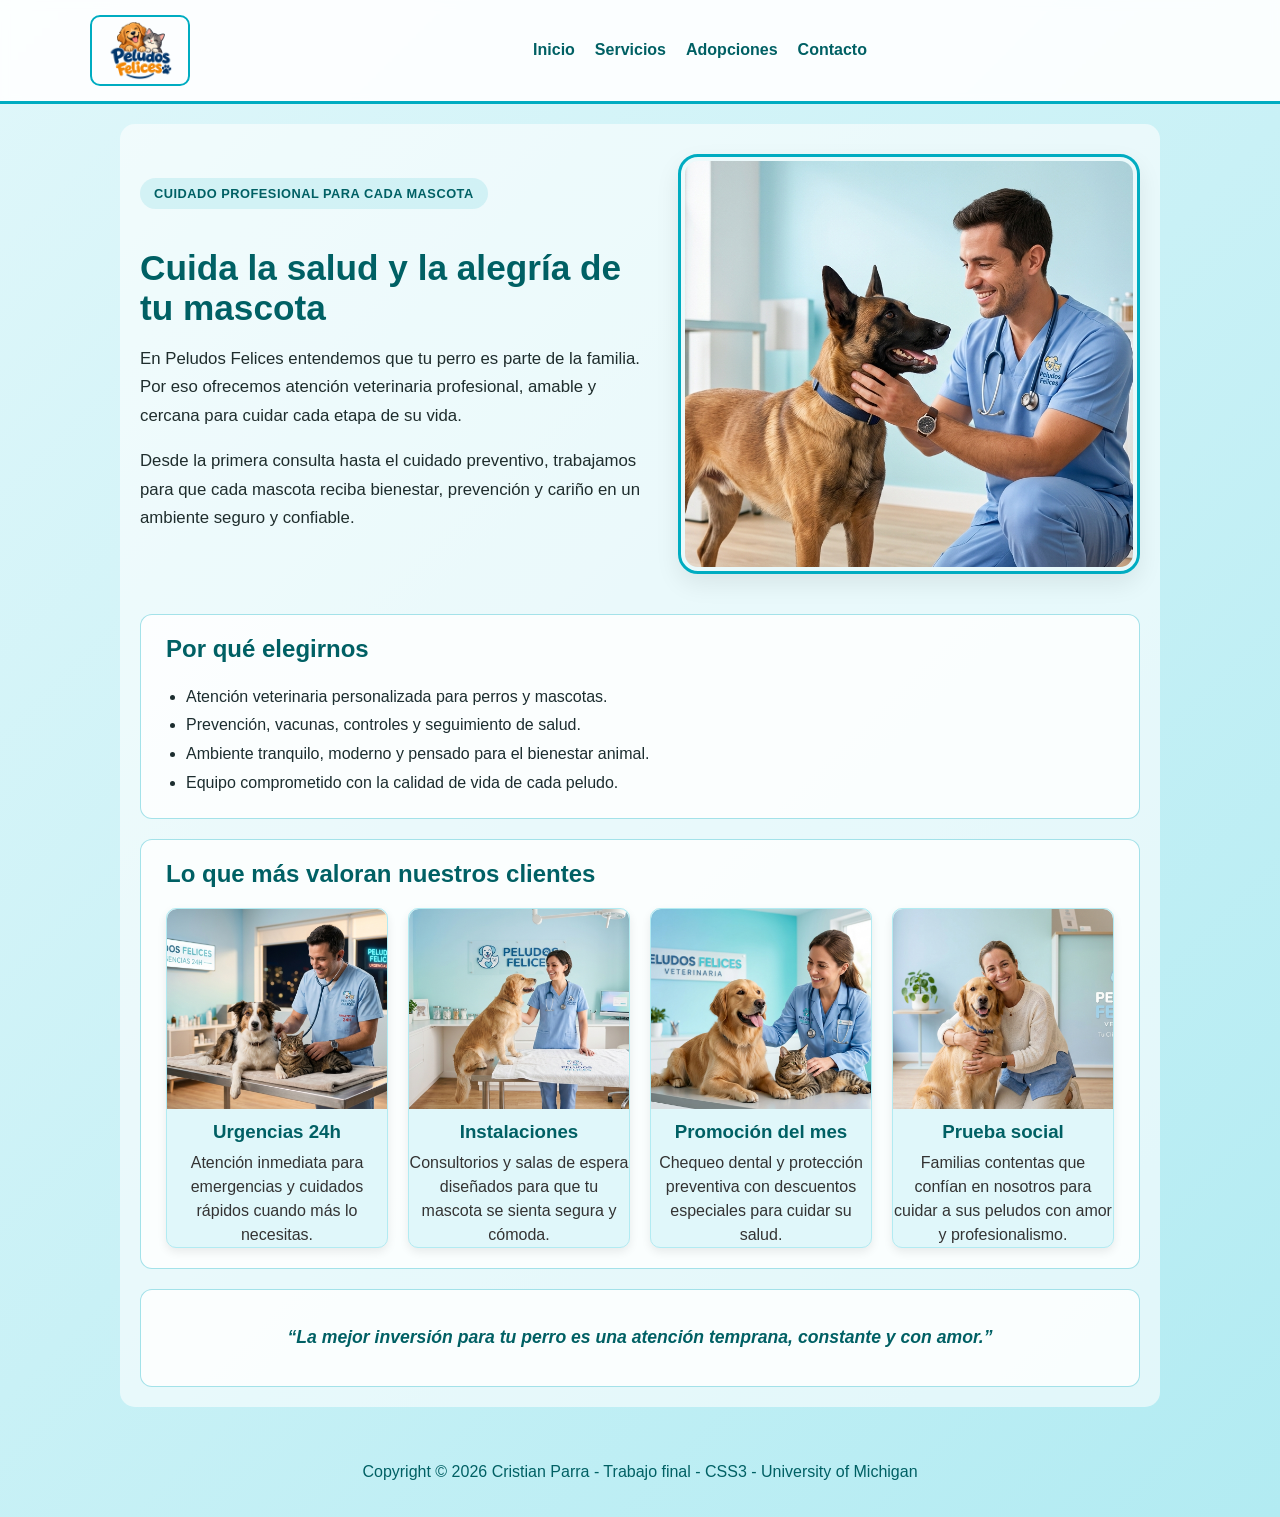
<file: index.html>
<!DOCTYPE html>
<html lang="es">
<head>
    <link rel="icon" type="image/x-icon" href="images/peludos_felices.ico">
    <meta charset="UTF-8">
    <title>Veterinaria - Título de la página</title>
    <link rel="stylesheet" href="css/style.css">
</head>
<body>
    <header>
        <a href="#contenido-principal" class="skip-link">Contenido principal</a>
    <nav>
        <!-- Aquí pondremos tu logo cuando lo subas a la carpeta images -->
        <a href="index.html" aria-label="Ir a la página de inicio">
            <img class="logo" src="images/logo.png" alt="" aria-hidden="true">
        </a>
        
        <ul>
            <li><a href="index.html">Inicio</a></li>
            <li><a href="servicios.html">Servicios</a></li>
            <li><a href="adopciones.html">Adopciones</a></li>
            <li><a href="contacto.html">Contacto</a></li>
        </ul>
    </nav>
</header>

    <main id="contenido-principal">
        <section class="hero hero-landing">
            <div class="hero-texto">
                <span class="eyebrow">Cuidado profesional para cada mascota</span>
                <h1>Cuida la salud y la alegría de tu mascota</h1>
                <p>En Peludos Felices entendemos que tu perro es parte de la familia. Por eso ofrecemos atención veterinaria profesional, amable y cercana para cuidar cada etapa de su vida.</p>
                <p>Desde la primera consulta hasta el cuidado preventivo, trabajamos para que cada mascota reciba bienestar, prevención y cariño en un ambiente seguro y confiable.</p>
            </div>
            <div class="hero-visual">
                <img src="images/Inicio/Imagen1.jpg" alt="Veterinario sonriendo mientras acaricia a un perro">
            </div>
        </section>

        <section class="bloque-info">
            <h2>Por qué elegirnos</h2>
            <ul>
                <li>Atención veterinaria personalizada para perros y mascotas.</li>
                <li>Prevención, vacunas, controles y seguimiento de salud.</li>
                <li>Ambiente tranquilo, moderno y pensado para el bienestar animal.</li>
                <li>Equipo comprometido con la calidad de vida de cada peludo.</li>
            </ul>
        </section>

        <section class="bloque-info">
            <h2>Lo que más valoran nuestros clientes</h2>
            <div class="resumen-servicios">
                <article class="servicio-card">
                    <img src="images/Inicio/Imagen2.jpg" alt="Urgencias veterinarias 24 horas">
                    <h3>Urgencias 24h</h3>
                    <p>Atención inmediata para emergencias y cuidados rápidos cuando más lo necesitas.</p>
                </article>
                <article class="servicio-card">
                    <img src="images/Inicio/Imagen3.jpg" alt="Instalaciones limpias y modernas de la veterinaria">
                    <h3>Instalaciones</h3>
                    <p>Consultorios y salas de espera diseñados para que tu mascota se sienta segura y cómoda.</p>
                </article>
                <article class="servicio-card">
                    <img src="images/Inicio/Imagen4.jpg" alt="Promoción del mes con descuento en vacunas">
                    <h3>Promoción del mes</h3>
                    <p>Chequeo dental y protección preventiva con descuentos especiales para cuidar su salud.</p>
                </article>
                <article class="servicio-card">
                    <img src="images/Inicio/Imagen5.jpg" alt="Cliente feliz con su mascota en la clínica">
                    <h3>Prueba social</h3>
                    <p>Familias contentas que confían en nosotros para cuidar a sus peludos con amor y profesionalismo.</p>
                </article>
            </div>
        </section>

        <section class="bloque-info cita">
            <p>“La mejor inversión para tu perro es una atención temprana, constante y con amor.”</p>
        </section>
    </main>

    <footer>
        <p>Copyright © 2026 Cristian Parra - Trabajo final - CSS3 - University of Michigan</p>
    </footer>
</body>
</html>
</file>
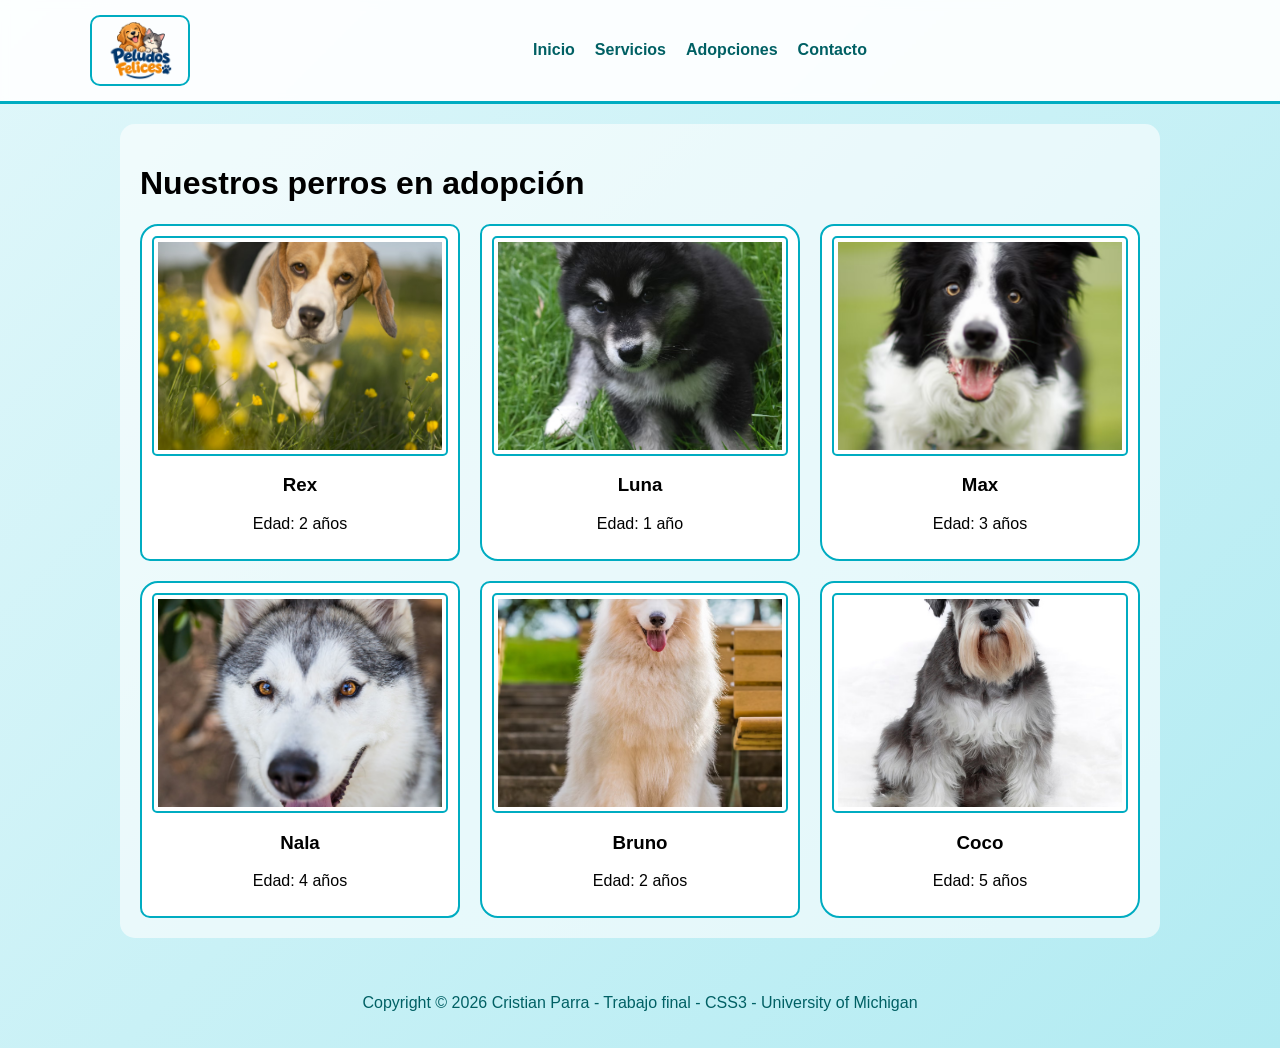
<file: adopciones.html>
<!DOCTYPE html>
<html lang="es">
<head>
    <link rel="icon" type="image/x-icon" href="images/peludos_felices.ico">
    <meta charset="UTF-8">
    <title>Adopciones - Veterinaria Peludos Felices</title>
    <link rel="stylesheet" href="css/style.css">
</head>
<body>
    <header>
        <a href="#contenido-principal" class="skip-link">Contenido principal</a>
        <nav>
            <a href="index.html" aria-label="Ir a la página de inicio">
                <img class="logo" src="images/logo.png" alt="" aria-hidden="true">
            </a>
            <ul>
                <li><a href="index.html">Inicio</a></li>
                <li><a href="servicios.html">Servicios</a></li>
                <li><a href="adopciones.html">Adopciones</a></li>
                <li><a href="contacto.html">Contacto</a></li>
            </ul>
        </nav>
    </header>

    <main id="contenido-principal">
        <h1>Nuestros perros en adopción</h1>
        <div class="grid">
            <article class="tarjeta-mascota">
                <img src="images/Perro1.avif" alt="Perro Rex">
                <h3>Rex</h3>
                <p>Edad: 2 años</p>
            </article>
            <article class="tarjeta-mascota">
                <img src="images/Perro2.avif" alt="Perro Luna">
                <h3>Luna</h3>
                <p>Edad: 1 año</p>
            </article>
            <article class="tarjeta-mascota">
                <img src="images/Perro3.avif" alt="Perro Max">
                <h3>Max</h3>
                <p>Edad: 3 años</p>
            </article>
            <article class="tarjeta-mascota">
                <img src="images/Perro4.avif" alt="Perro Nala">
                <h3>Nala</h3>
                <p>Edad: 4 años</p>
            </article>
            <article class="tarjeta-mascota">
                <img src="images/Perro5.avif" alt="Perro Bruno">
                <h3>Bruno</h3>
                <p>Edad: 2 años</p>
            </article>
            <article class="tarjeta-mascota">
                <img src="images/Perro6.avif" alt="Perro Coco">
                <h3>Coco</h3>
                <p>Edad: 5 años</p>
            </article>
        </div>
    </main>

    <footer>
        <p>Copyright © 2026 Cristian Parra - Trabajo final - CSS3 - University of Michigan</p>
    </footer>
</body>
</html>
</file>
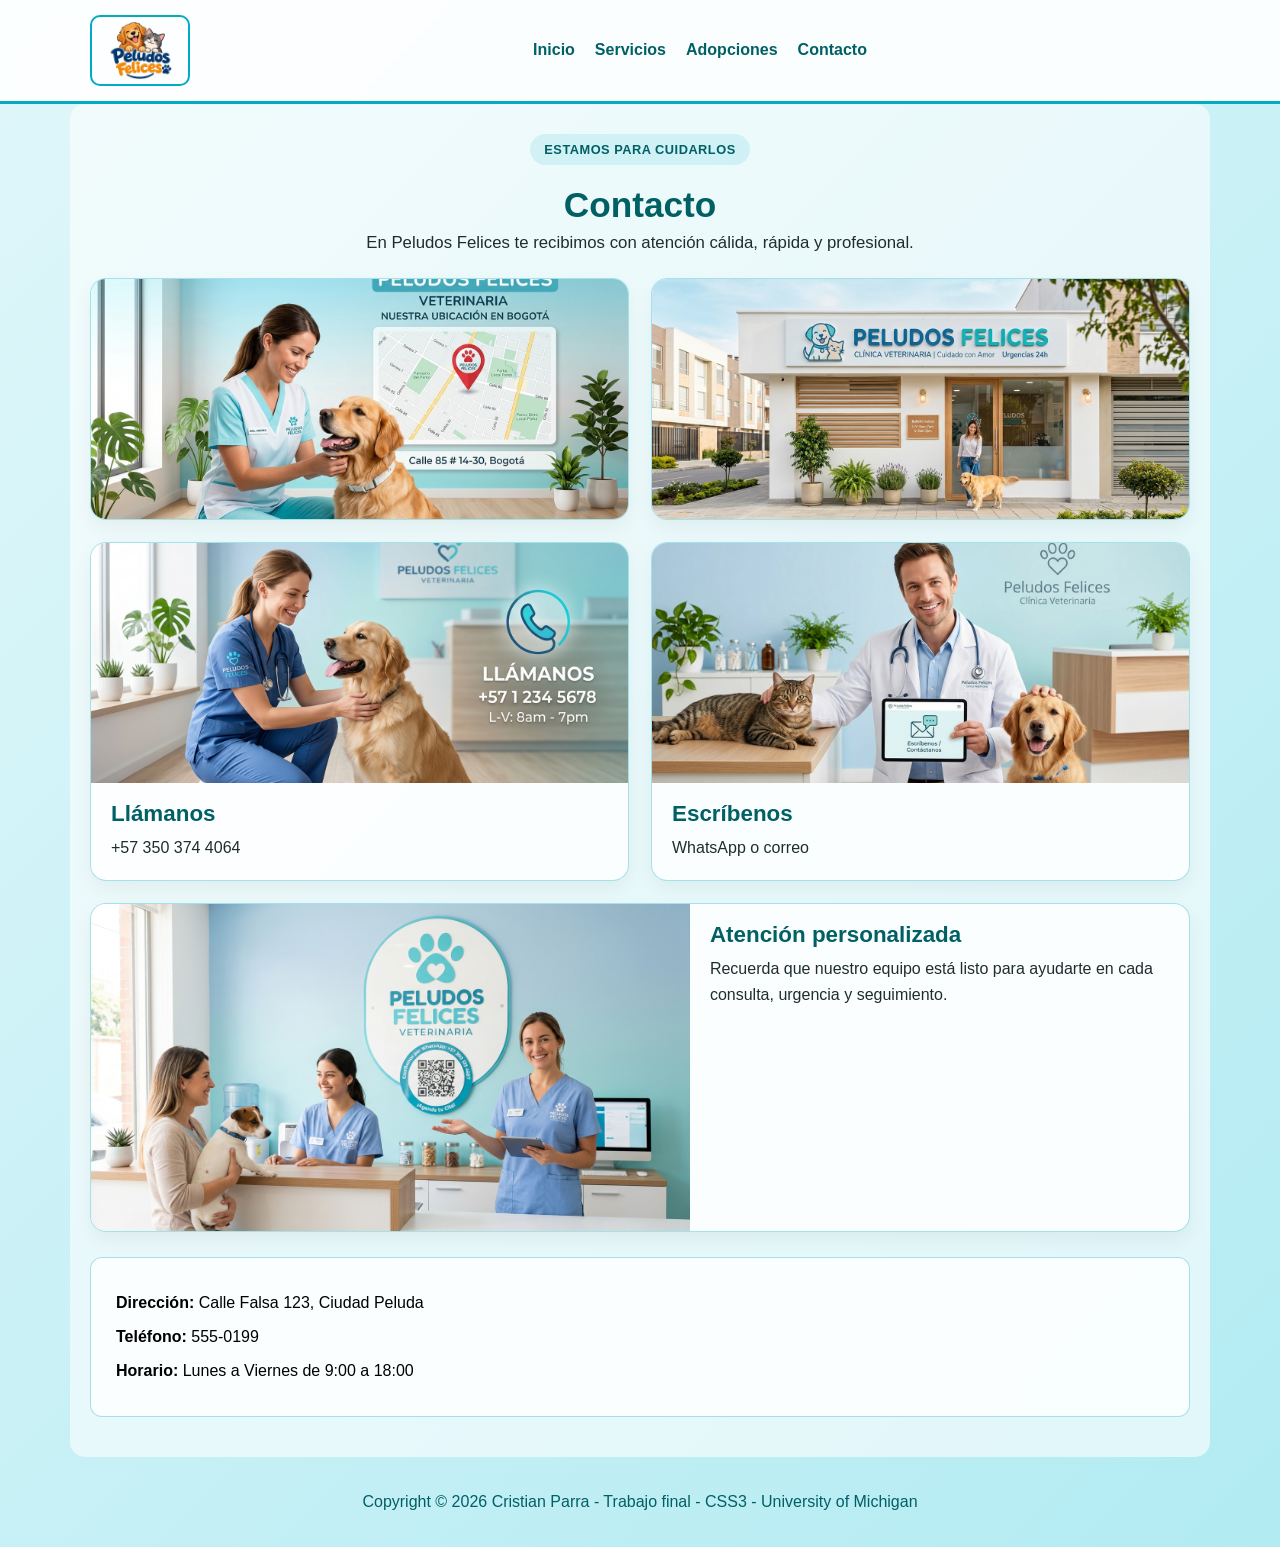
<file: contacto.html>
<!DOCTYPE html>
<html lang="es">
<head>
    <link rel="icon" type="image/x-icon" href="images/peludos_felices.ico">
    <meta charset="UTF-8">
    <title>Contacto - Veterinaria Peludos Felices</title>
    <link rel="stylesheet" href="css/style.css">
</head>
<body>
    <header>
        <a href="#contenido-principal" class="skip-link">Contenido principal</a>
        <nav>
            <a href="index.html" aria-label="Ir a la página de inicio">
                <img class="logo" src="images/logo.png" alt="" aria-hidden="true">
            </a>
            <ul>
                <li><a href="index.html">Inicio</a></li>
                <li><a href="servicios.html">Servicios</a></li>
                <li><a href="adopciones.html">Adopciones</a></li>
                <li><a href="contacto.html">Contacto</a></li>
            </ul>
        </nav>
    </header>

    <main id="contenido-principal" class="contacto-main">
        <section class="contacto-header">
            <span class="eyebrow">Estamos para cuidarlos</span>
            <h1>Contacto</h1>
            <p>En Peludos Felices te recibimos con atención cálida, rápida y profesional.</p>
        </section>

        <section class="contacto-grid">
            <article class="contacto-card contacto-mapa">
                <img src="images/Conctacto/Imagen1.jpg" alt="Mapa de la ubicación de la veterinaria">
            </article>

            <article class="contacto-card contacto-fachada">
                <img src="images/Conctacto/Imagen2.jpg" alt="Fachada del local de la veterinaria">
            </article>

            <article class="contacto-card contacto-acceso">
                <img src="images/Conctacto/Imagen3.jpg" alt="Icono de teléfono para llamar a la veterinaria">
                <div class="contacto-texto">
                    <h2>Llámanos</h2>
                    <p>+57 350 374 4064</p>
                </div>
            </article>

            <article class="contacto-card contacto-acceso">
                <img src="images/Conctacto/Imagen4.jpg" alt="Icono de chat o sobre para escribir a la veterinaria">
                <div class="contacto-texto">
                    <h2>Escríbenos</h2>
                    <p>WhatsApp o correo</p>
                </div>
            </article>

            <article class="contacto-card contacto-equipo">
                <img src="images/Conctacto/Imagen5.jpg" alt="Equipo de recepción o logo de la veterinaria">
                <div class="contacto-texto">
                    <h2>Atención personalizada</h2>
                    <p>Recuerda que nuestro equipo está listo para ayudarte en cada consulta, urgencia y seguimiento.</p>
                </div>
            </article>
        </section>

        <div class="box contacto-info">
            <p><strong>Dirección:</strong> Calle Falsa 123, Ciudad Peluda</p>
            <p><strong>Teléfono:</strong> 555-0199</p>
            <p><strong>Horario:</strong> Lunes a Viernes de 9:00 a 18:00</p>
        </div>
    </main>

    <footer>
        <p>Copyright © 2026 Cristian Parra - Trabajo final - CSS3 - University of Michigan</p>
    </footer>
</body>
</html>
</file>
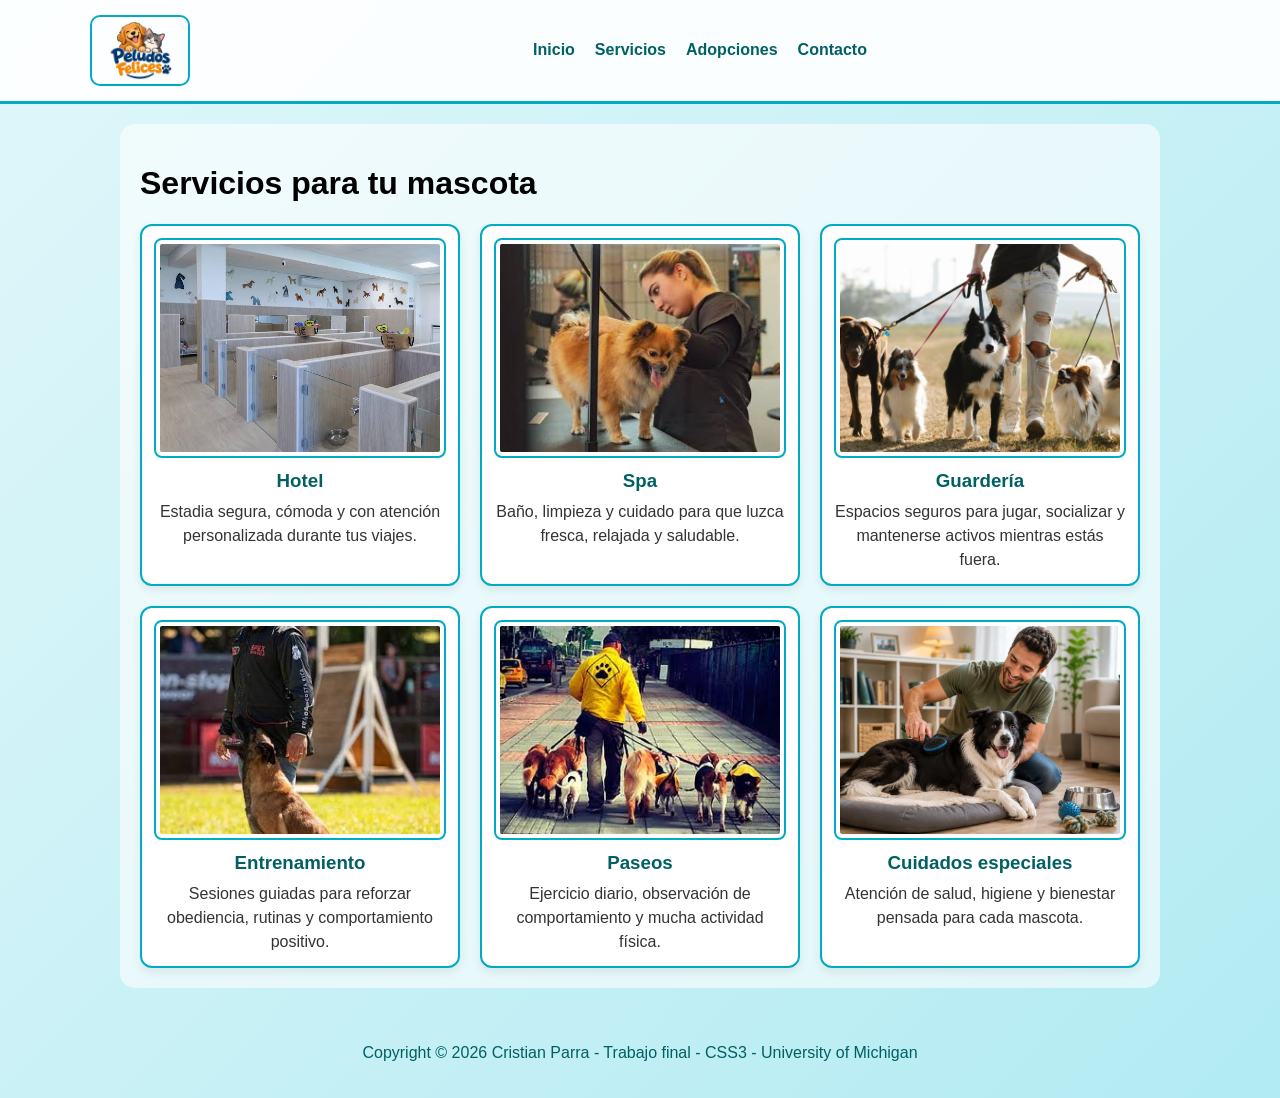
<file: servicios.html>
<!DOCTYPE html>
<html lang="es">
<head>
    <link rel="icon" type="image/x-icon" href="images/peludos_felices.ico">
    <meta charset="UTF-8">
    <title>Servicios - Veterinaria Peludos Felices</title>
    <link rel="stylesheet" href="css/style.css">
</head>
<body>
    <header>
        <a href="#contenido-principal" class="skip-link">Contenido principal</a>
        <nav>
            <a href="index.html" aria-label="Ir a la página de inicio">
                <img class="logo" src="images/logo.png" alt="" aria-hidden="true">
            </a>
            <ul>
                <li><a href="index.html">Inicio</a></li>
                <li><a href="servicios.html">Servicios</a></li>
                <li><a href="adopciones.html">Adopciones</a></li>
                <li><a href="contacto.html">Contacto</a></li>
            </ul>
        </nav>
    </header>

    <main id="contenido-principal">
        <h1>Servicios para tu mascota</h1>
        <div class="servicios-grid">
            <article class="servicio-card">
                <img src="images/Servicio1.jpg" alt="Hotel para perros">
                <h3>Hotel</h3>
                <p>Estadia segura, cómoda y con atención personalizada durante tus viajes.</p>
            </article>
            <article class="servicio-card">
                <img src="images/Servicio2.jpg" alt="Spa para mascotas">
                <h3>Spa</h3>
                <p>Baño, limpieza y cuidado para que luzca fresca, relajada y saludable.</p>
            </article>
            <article class="servicio-card">
                <img src="images/Servicio3.jpg" alt="Guardería para perros">
                <h3>Guardería</h3>
                <p>Espacios seguros para jugar, socializar y mantenerse activos mientras estás fuera.</p>
            </article>
            <article class="servicio-card">
                <img src="images/Servicio4.jpg" alt="Entrenamiento para perros">
                <h3>Entrenamiento</h3>
                <p>Sesiones guiadas para reforzar obediencia, rutinas y comportamiento positivo.</p>
            </article>
            <article class="servicio-card">
                <img src="images/Servicio5.jpg" alt="Paseos para perros">
                <h3>Paseos</h3>
                <p>Ejercicio diario, observación de comportamiento y mucha actividad física.</p>
            </article>
            <article class="servicio-card">
                <img src="images/Servicio6.webp" alt="Cuidado veterinario y grooming">
                <h3>Cuidados especiales</h3>
                <p>Atención de salud, higiene y bienestar pensada para cada mascota.</p>
            </article>
        </div>
    </main>

    <footer>
        <p>Copyright © 2026 Cristian Parra - Trabajo final - CSS3 - University of Michigan</p>
    </footer>
</body>
</html>
</file>
<file: css/style.css>
/* --- Estilos Globales --- */
body {
    font-family: 'Segoe UI', sans-serif;
    margin: 0;
    min-height: 100vh;
    /* Degradado de fondo */
    background: linear-gradient(135deg, #e0f7fa, #b2ebf2);
}

header {
    position: sticky;
    top: 0;
    z-index: 1000;
    background-color: rgba(255, 255, 255, 0.9);
    padding: 15px;
    border-bottom: 3px solid #00acc1;
    backdrop-filter: blur(4px);
}

nav {
    max-width: 1100px;
    margin: 0 auto;
    display: flex;
    align-items: center;
    justify-content: space-between;
    gap: 20px;
}

.logo {
    width: 100px;
    height: auto;
    display: block;
    flex-shrink: 0;
}

main {
    padding: 20px;
    max-width: 1000px;
    margin: 20px auto;
    background: rgba(255, 255, 255, 0.6);
    border-radius: 15px;
}

.hero {
    padding: 20px 10px 10px;
}

.hero-landing {
    display: grid;
    grid-template-columns: 1.1fr 1fr;
    gap: 30px;
    align-items: center;
    padding: 10px 0 20px;
}

.eyebrow {
    display: inline-block;
    margin-bottom: 10px;
    padding: 8px 14px;
    border-radius: 999px;
    background: rgba(0, 172, 193, 0.12);
    color: #006064;
    font-size: 0.8rem;
    font-weight: 700;
    letter-spacing: 0.5px;
    text-transform: uppercase;
}

.hero-texto h1 {
    color: #006064;
    margin-bottom: 15px;
    font-size: 2.2rem;
}

.hero-texto p {
    color: #1f2d2d;
    line-height: 1.7;
    font-size: 1.05rem;
}

.hero-visual {
    width: 100%;
}

.hero-visual img {
    width: 100%;
    height: 420px;
    object-fit: cover;
    border-radius: 20px;
    display: block;
    border: 3px solid #00acc1;
    box-shadow: 0 10px 25px rgba(0, 0, 0, 0.08);
}

.bloque-info {
    background: rgba(255, 255, 255, 0.8);
    border: 1px solid rgba(0, 172, 193, 0.35);
    border-radius: 12px;
    padding: 20px 25px;
    margin-top: 20px;
}

.bloque-info h2 {
    color: #006064;
    margin-top: 0;
}

.bloque-info ul {
    margin: 0;
    padding-left: 20px;
    line-height: 1.8;
    color: #1c2d2f;
}

.resumen-servicios {
    display: grid;
    grid-template-columns: repeat(4, minmax(0, 1fr));
    gap: 20px;
    margin-top: 15px;
}

.resumen-servicios .servicio-card {
    background: #e0f7fa;
    border-radius: 10px;
    padding: 0;
    border: 1px solid #b2ebf2;
    overflow: hidden;
}

.resumen-servicios .servicio-card img {
    width: 100%;
    height: 200px;
    object-fit: cover;
    display: block;
    border-radius: 10px 10px 0 0;
    border: none;
    padding: 0;
}

.resumen-servicios h3 {
    margin: 14px 16px 8px;
    color: #006064;
}

.resumen-servicios p {
    margin: 0 16px 16px;
    color: #1f2d2d;
    line-height: 1.6;
}

.cita {
    text-align: center;
    font-weight: bold;
    color: #006064;
    font-size: 1.1rem;
    font-style: italic;
}

/* Estilo para los botones O links */
nav ul {
    list-style: none;
    padding: 0;
    margin: 0 auto;
    display: flex;
    justify-content: center;
    align-items: center;
    gap: 20px;
    flex: 1;
}
nav li { display: inline-block; margin: 0; }
nav a { text-decoration: none; color: #006064; font-weight: bold; }

/* Clase Grid para las imágenes */
.skip-link {
    position: fixed;
    left: 0;
    top: 0;
    background: rgba(255, 255, 255, 0.0);
    color: rgba(0, 0, 0, 0.22);
    padding: 8px 12px;
    z-index: 2000;
    text-decoration: none;
    border-radius: 0 0 8px 0;
    font-size: 0.9rem;
    border: 1px solid rgba(0, 0, 0, 0.08);
    box-shadow: none;
    pointer-events: auto;
}

.skip-link:focus,
.skip-link:focus-visible {
    background: rgba(255, 255, 255, 0.98);
    color: #000000;
    border: 1px solid rgba(0, 0, 0, 0.2);
    box-shadow: 0 4px 12px rgba(0, 0, 0, 0.08);
    outline: 2px solid #00acc1;
    outline-offset: 2px;
}

.grid {
    display: grid;
    grid-template-columns: repeat(3, minmax(0, 1fr));
    gap: 20px;
}

.galeria-home {
    grid-template-columns: repeat(5, minmax(0, 1fr));
    align-items: stretch;
}

.tarjeta-mascota {
    background: white;
    padding: 10px;
    border-radius: 10px;
    text-align: center;
    border: 2px solid #00acc1;
    overflow: hidden;
    margin: 0;
}

.tarjeta-mascota img {
    width: 100%;
    height: 220px;
    object-fit: cover;
    border-radius: 5px;
    display: block;
}

.servicios-grid {
    display: grid;
    grid-template-columns: repeat(3, minmax(0, 1fr));
    gap: 20px;
}

.servicio-card {
    background: white;
    padding: 12px;
    border-radius: 12px;
    border: 2px solid #00acc1;
    box-shadow: 0 4px 10px rgba(0, 0, 0, 0.08);
    text-align: center;
}

.servicio-card img {
    width: 100%;
    height: 220px;
    object-fit: cover;
    border-radius: 8px;
    display: block;
}

.servicio-card h3 {
    margin: 12px 0 8px;
    color: #006064;
}

.servicio-card p {
    margin: 0;
    color: #333;
    line-height: 1.5;
}

.contacto-main {
    max-width: 1100px;
    margin: 0 auto;
    padding: 30px 20px 40px;
}

.contacto-header {
    text-align: center;
    margin-bottom: 25px;
}

.contacto-header h1 {
    color: #006064;
    margin: 10px 0 8px;
    font-size: 2.2rem;
}

.contacto-header p {
    color: #1f2d2d;
    margin: 0;
    font-size: 1.05rem;
}

.contacto-grid {
    display: grid;
    grid-template-columns: repeat(2, minmax(0, 1fr));
    gap: 22px;
    margin-bottom: 25px;
}

.contacto-card {
    background: rgba(255, 255, 255, 0.82);
    border: 1px solid rgba(0, 172, 193, 0.35);
    border-radius: 16px;
    overflow: hidden;
    box-shadow: 0 8px 20px rgba(0, 0, 0, 0.05);
}

.contacto-card img {
    width: 100%;
    height: 240px;
    object-fit: cover;
    display: block;
    border: none;
    padding: 0;
    border-radius: 0;
}

.contacto-acceso {
    display: flex;
    flex-direction: column;
}

.contacto-texto {
    padding: 18px 20px 20px;
}

.contacto-texto h2 {
    margin: 0 0 8px;
    color: #006064;
    font-size: 1.4rem;
}

.contacto-texto p {
    margin: 0;
    color: #1f2d2d;
    line-height: 1.6;
}

.contacto-equipo {
    grid-column: 1 / -1;
    display: grid;
    grid-template-columns: 1.2fr 1fr;
}

.contacto-equipo img {
    height: 100%;
    min-height: 260px;
}

.contacto-info {
    margin-top: 25px;
    background: rgba(255, 255, 255, 0.8);
    border: 1px solid rgba(0, 172, 193, 0.35);
    border-radius: 12px;
    padding: 20px 25px;
}

footer { text-align: center; padding: 20px; color: #006064; }

/* Reglas adicionales para adopciones y accesibilidad */
.grid {
    grid-template-columns: repeat(3, minmax(0, 1fr));
}

.tarjeta-mascota:nth-child(3n + 1) {
    border-radius: 18px 10px 12px 10px;
}

.tarjeta-mascota:nth-child(3n + 2) {
    border-radius: 10px 18px 10px 18px;
}

.tarjeta-mascota:nth-child(3n) {
    border-radius: 14px 14px 20px 20px;
}

.skip-link {
    position: absolute;
    left: -9999px;
    top: 0;
    z-index: 100;
    background: #006064;
    color: #fff;
    padding: 10px 15px;
    text-decoration: none;
    border-radius: 0 0 8px 0;
}

.skip-link:focus {
    left: 0;
}

img {
    box-sizing: border-box;
    border: 2px solid #00acc1;
    padding: 4px;
    border-radius: 10px;
}

@media (max-width: 768px) {
    main {
        padding: 15px;
    }

    nav {
        flex-direction: column;
        text-align: center;
    }

    nav ul {
        flex-wrap: wrap;
        gap: 10px 16px;
    }

    .hero-landing {
        grid-template-columns: 1fr;
    }

    .hero-texto h1 {
        font-size: 1.8rem;
    }

    .hero-visual img {
        height: 300px;
    }

    .resumen-servicios,
    .grid,
    .servicios-grid,
    .galeria-home,
    .contacto-grid {
        grid-template-columns: 1fr;
    }

    .contacto-equipo {
        grid-template-columns: 1fr;
    }

    .tarjeta-mascota img,
    .servicio-card img,
    .contacto-card img {
        height: 180px;
    }
}

@media (max-width: 480px) {
    .hero-texto h1 {
        font-size: 1.6rem;
    }

    .bloque-info {
        padding: 16px 18px;
    }
}
</file>
